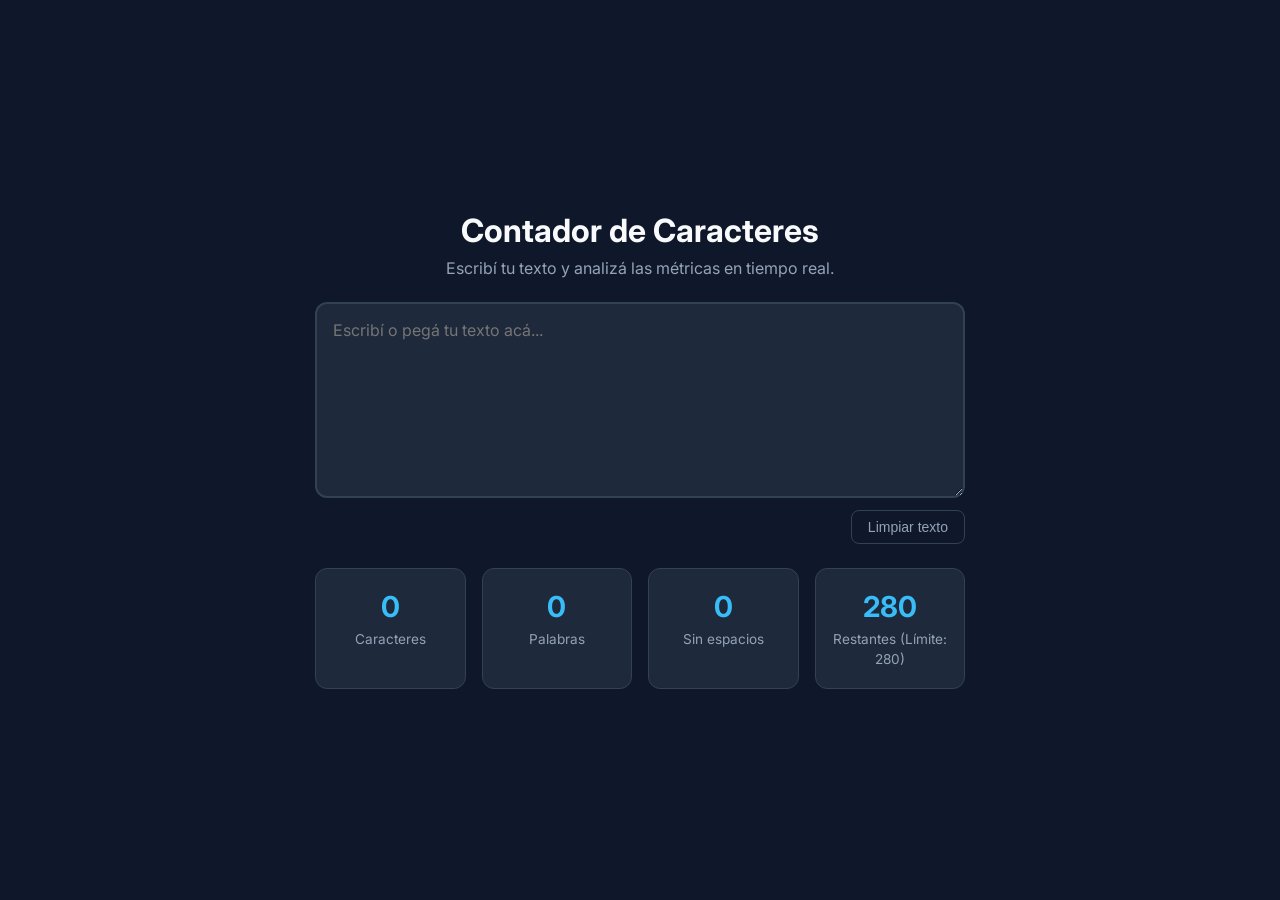
<file: character-counter-js/index.html>
<!DOCTYPE html>
<html lang="es">
<head>
  <meta charset="UTF-8">
  <meta name="viewport" content="width=device-width, initial-scale=1.0">
  <title>Contador de Caracteres - Silicon Misiones</title>
  <link rel="preconnect" href="https://fonts.googleapis.com">
  <link rel="preconnect" href="https://fonts.gstatic.com" crossorigin>
  <link href="https://fonts.googleapis.com/css2?family=Inter:wght@400;600;700&display=swap" rel="stylesheet">
  <link rel="stylesheet" href="styles.css">
</head>
<body>

  <main class="container">
    <header class="header">
      <h1>Contador de Caracteres</h1>
      <p>Escribí tu texto y analizá las métricas en tiempo real.</p>
    </header>

    <div class="input-container">
      <textarea id="texto" placeholder="Escribí o pegá tu texto acá..." rows="8"></textarea>
      <button id="btn-limpiar" class="btn-limpiar">Limpiar texto</button>
    </div>

    <section class="stats-grid">
      <div class="stat-card">
        <span id="caracteres" class="stat-number">0</span>
        <span class="stat-label">Caracteres</span>
      </div>
      <div class="stat-card">
        <span id="palabras" class="stat-number">0</span>
        <span class="stat-label">Palabras</span>
      </div>
      <div class="stat-card">
        <span id="sinEspacios" class="stat-number">0</span>
        <span class="stat-label">Sin espacios</span>
      </div>
      <div class="stat-card" id="card-restantes">
        <span id="restantes" class="stat-number">280</span>
        <span class="stat-label">Restantes (Límite: 280)</span>
      </div>
    </section>
  </main>

  <script src="app.js"></script>
</body>
</html>
</file>
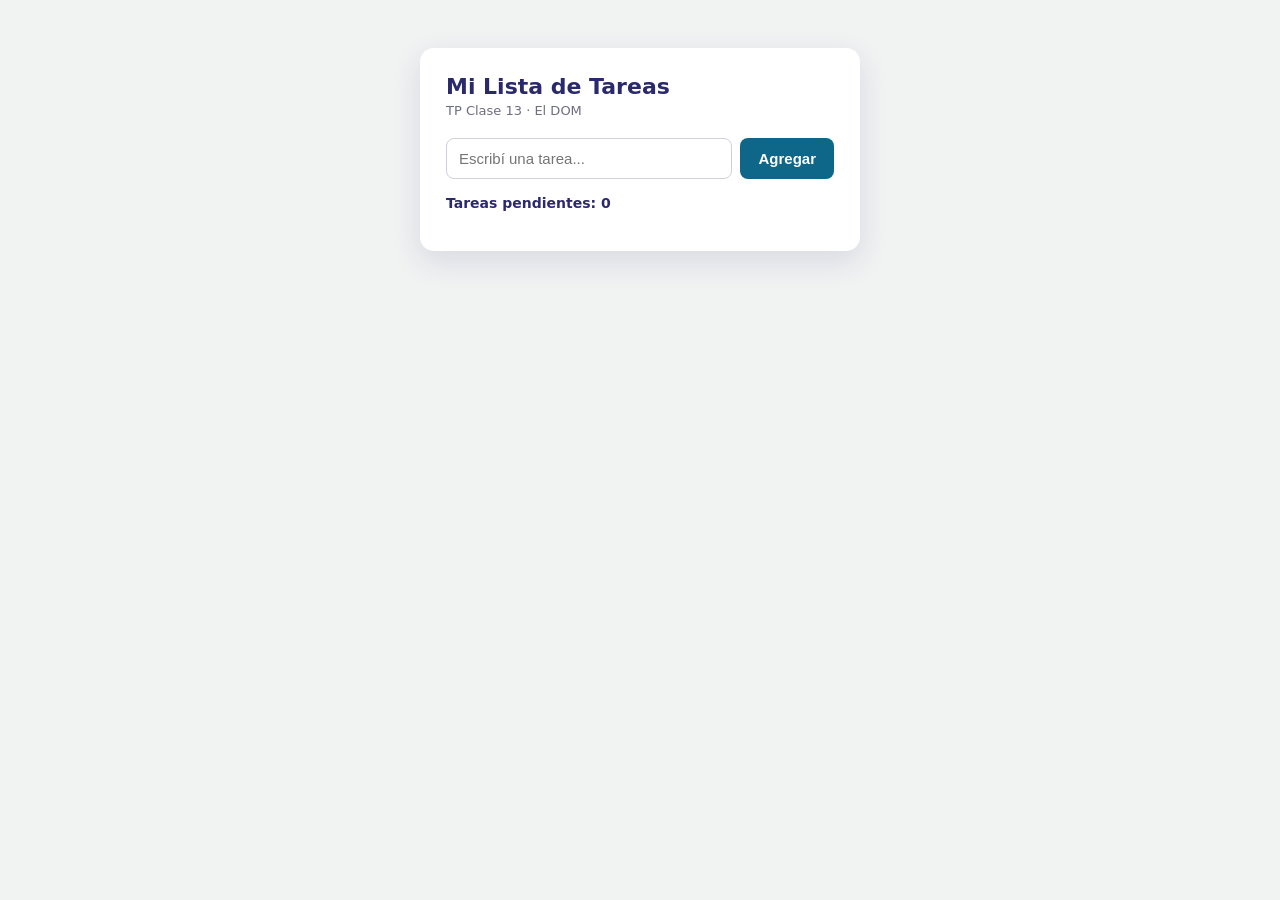
<file: 📁 todo-list-js/index.html>
<!DOCTYPE html>
<html lang="es">
<head>
  <meta charset="UTF-8" />
  <meta name="viewport" content="width=device-width, initial-scale=1.0" />
  <title>Lista de Tareas — TP Clase 13 (DOM)</title>

  <style>
    * {
      box-sizing: border-box;
    }

    body {
      font-family: 'Segoe UI', system-ui, sans-serif;
      background: #F1F2F2;
      color: #20203A;
      display: flex;
      justify-content: center;
      padding: 40px 16px;
    }

    .app {
      background: #fff;
      width: 100%;
      max-width: 440px;
      border-radius: 14px;
      box-shadow: 0 10px 30px rgba(43, 41, 109, 0.12);
      padding: 26px;
    }

    h1 {
      color: #2B296D;
      font-size: 22px;
      margin: 0 0 4px;
    }

    .sub {
      color: #6E6E80;
      font-size: 13px;
      margin: 0 0 20px;
    }

    .fila {
      display: flex;
      gap: 8px;
      margin-bottom: 16px;
    }

    #nuevaTarea {
      flex: 1;
      padding: 11px 12px;
      border: 1.5px solid #CFD0DA;
      border-radius: 8px;
      font-size: 15px;
    }

    #nuevaTarea:focus {
      outline: none;
      border-color: #0E6689;
    }

    #agregar {
      background: #0E6689;
      color: #fff;
      border: none;
      border-radius: 8px;
      padding: 0 18px;
      font-size: 15px;
      font-weight: 600;
      cursor: pointer;
    }

    #agregar:hover {
      background: #0b4f68;
    }

    #lista {
      list-style: none;
      padding: 0;
      margin: 0;
    }

    #lista li {
      background: #F7F7FA;
      border: 1px solid #E7E7EE;
      border-radius: 8px;
      padding: 11px 12px;
      margin-bottom: 8px;
      font-size: 15px;
      cursor: pointer;
      display: flex;
      justify-content: space-between;
      align-items: center;
      gap: 10px;
    }

    #lista li.hecha {
      text-decoration: line-through;
      color: #9A9AAB;
      background: #EFEFF3;
    }

    .eliminar {
      border: none;
      background: transparent;
      color: #b04444;
      cursor: pointer;
      font-size: 13px;
      padding: 4px 6px;
    }

    .eliminar:hover {
      color: #7d2525;
    }

    #contador {
      color: #2B296D;
      font-weight: 600;
      font-size: 14px;
      margin-top: 16px;
    }
  </style>
</head>

<body>

  <div class="app">

    <h1>Mi Lista de Tareas</h1>

    <p class="sub">
      TP Clase 13 · El DOM
    </p>

    <div class="fila">
      <input
        id="nuevaTarea"
        type="text"
        placeholder="Escribí una tarea..."
      />

      <button id="agregar">
        Agregar
      </button>
    </div>

    <ul id="lista"></ul>

    <p id="contador">
      Tareas pendientes: 0
    </p>

  </div>

  <script>

    // Seleccionamos los elementos que vamos a utilizar
    let input = document.querySelector("#nuevaTarea");
    let boton = document.querySelector("#agregar");
    let lista = document.querySelector("#lista");
    let contador = document.querySelector("#contador");


    // Actualiza la cantidad de tareas pendientes
    function actualizarContador() {

      let pendientes = 0;

      for (let i = 0; i < lista.children.length; i++) {

        if (!lista.children[i].classList.contains("hecha")) {
          pendientes++;
        }

      }

      contador.textContent = "Tareas pendientes: " + pendientes;
    }


    // Agregar una nueva tarea
    function agregarTarea() {

      let texto = input.value.trim();

      // No permite agregar tareas vacías
      if (texto === "") {
        return;
      }


      // Creamos el elemento li
      let li = document.createElement("li");


      // Creamos el texto de la tarea
      let textoTarea = document.createElement("span");
      textoTarea.textContent = texto;


      // Creamos el botón para eliminar
      let botonEliminar = document.createElement("button");
      botonEliminar.textContent = "Eliminar";
      botonEliminar.classList.add("eliminar");


      // Agregamos el texto y el botón dentro del li
      li.appendChild(textoTarea);
      li.appendChild(botonEliminar);


      // Cuando hacemos click en la tarea se marca como hecha
      li.addEventListener("click", function () {

        li.classList.toggle("hecha");

        actualizarContador();

      });


      // Evitamos que el click del botón también marque la tarea
      botonEliminar.addEventListener("click", function (evento) {

        evento.stopPropagation();

        li.remove();

        actualizarContador();

      });


      // Agregamos la tarea a la lista
      lista.appendChild(li);


      // Limpiamos el campo de texto
      input.value = "";

      // Volvemos a actualizar el contador
      actualizarContador();

      // Volvemos a dejar el cursor en el input
      input.focus();
    }


    // Click en el botón Agregar
    boton.addEventListener("click", function () {

      agregarTarea();

    });


    // Permite agregar una tarea presionando Enter
    input.addEventListener("keydown", function (evento) {

      if (evento.key === "Enter") {

        agregarTarea();

      }

    });


    // Contador inicial
    actualizarContador();

  </script>

</body>
</html>
</file>
<file: character-counter-js/styles.css>
:root {
  --bg-primary: #0f172a;
  --card-bg: #1e293b;
  --text-primary: #f8fafc;
  --text-secondary: #94a3b8;
  --accent-color: #38bdf8;
  --danger-color: #ef4444;
  --border-color: #334155;
}

* {
  box-sizing: border-box;
  margin: 0;
  padding: 0;
}

body {
  font-family: 'Inter', sans-serif;
  background-color: var(--bg-primary);
  color: var(--text-primary);
  min-height: 100vh;
  display: flex;
  justify-content: center;
  align-items: center;
  padding: 20px;
}

.container {
  width: 100%;
  max-width: 650px;
}

.header {
  text-align: center;
  margin-bottom: 24px;
}

.header h1 {
  font-size: 2rem;
  margin-bottom: 8px;
}

.header p {
  color: var(--text-secondary);
}

.input-container {
  display: flex;
  flex-direction: column;
  gap: 12px;
  margin-bottom: 24px;
}

textarea {
  width: 100%;
  padding: 16px;
  border-radius: 12px;
  background-color: var(--card-bg);
  border: 2px solid var(--border-color);
  color: var(--text-primary);
  font-size: 1rem;
  font-family: inherit;
  resize: vertical;
  outline: none;
  transition: border-color 0.3s ease;
}

textarea:focus {
  border-color: var(--accent-color);
}

textarea.excedido {
  border-color: var(--danger-color);
}

.btn-limpiar {
  align-self: flex-end;
  background-color: transparent;
  color: var(--text-secondary);
  border: 1px solid var(--border-color);
  padding: 8px 16px;
  border-radius: 8px;
  cursor: pointer;
  font-size: 0.875rem;
  transition: all 0.2s ease;
}

.btn-limpiar:hover {
  background-color: var(--card-bg);
  color: var(--text-primary);
}

.stats-grid {
  display: grid;
  grid-template-columns: repeat(auto-fit, minmax(130px, 1fr));
  gap: 16px;
}

.stat-card {
  background-color: var(--card-bg);
  padding: 20px 16px;
  border-radius: 12px;
  text-align: center;
  border: 1px solid var(--border-color);
}

.stat-number {
  display: block;
  font-size: 1.8rem;
  font-weight: 700;
  color: var(--accent-color);
  margin-bottom: 4px;
}

.stat-label {
  font-size: 0.85rem;
  color: var(--text-secondary);
}

.stat-card.excedido .stat-number {
  color: var(--danger-color);
}
</file>
